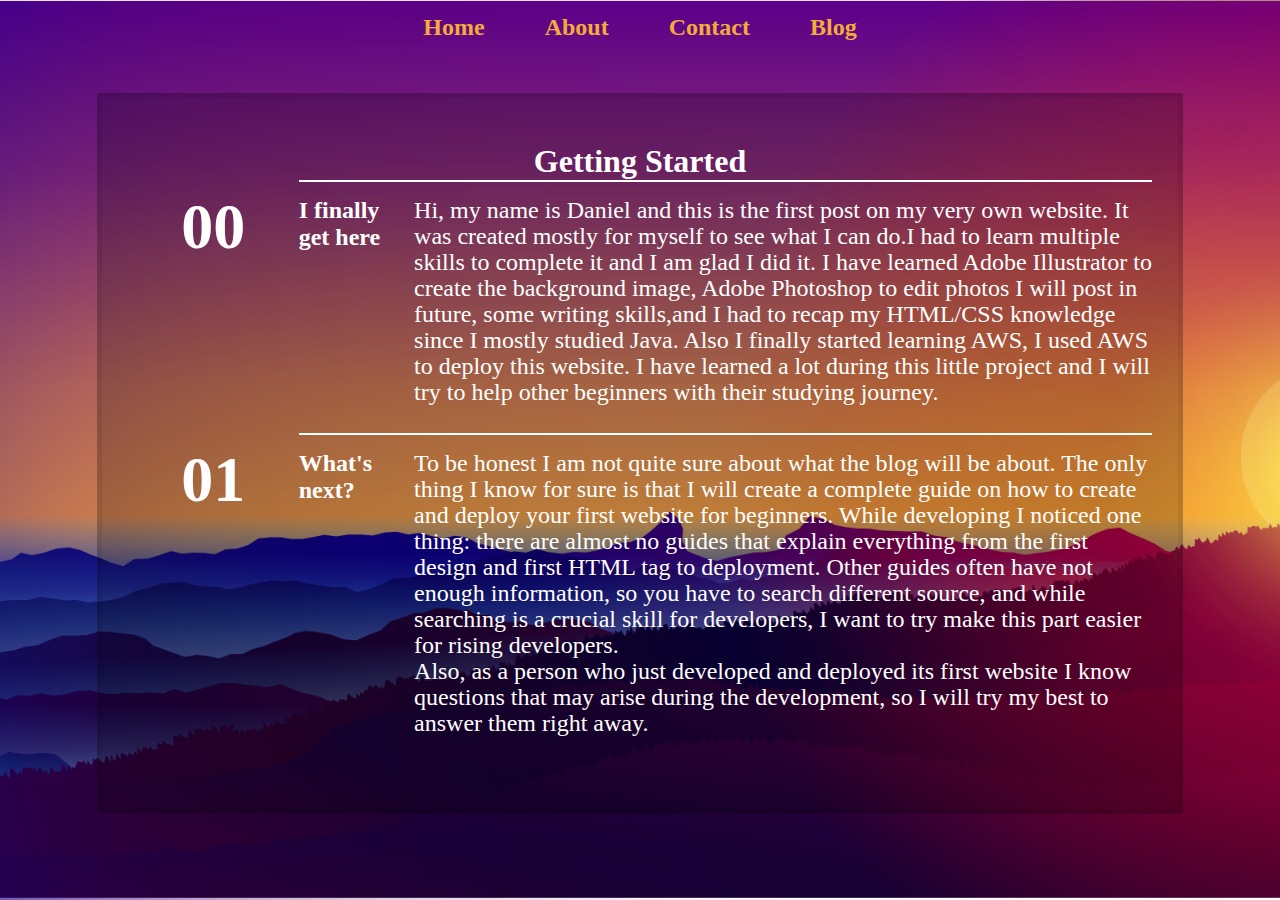
<file: post1.html>
<!DOCTYPE html>
<html>

<head>
  <meta charset="utf-8">
  <meta name="viewport" content="width=device-width">
  <title>My website</title>
  <link href="style.css" rel="stylesheet" type="text/css" />
  <link rel="stylesheet" href="https://cdnjs.cloudflare.com/ajax/libs/font-awesome/4.7.0/css/font-awesome.min.css">
  
  
</head>

<body>
  <div class = "navMenu">
    <ul class="menu">
    <li><a href="/index.html" data-title="home">Home</a></li>
    <li><a href="/about.html" data-title="About">About</a></li>
    <li><a href="/contact.html" data-title="Contact">Contact</a></li>
    <li><a href="/blog.html" data-title="Blog">Blog</a></li>
    </ul>
  </div>
  <div class = "post-container">
    <h1 class="center">Getting Started</h1>
    <article class="episode">
    <div class="episode__number">00</div>
    <div class="episode__content">
      <div class="title">I finally get here</div>
      <div class="story">
        <p>Hi, my name is Daniel and this is the first post on my very own website. It was created mostly for myself to see what I can do.I had to learn multiple skills to complete it and I am glad I did it. I have learned Adobe Illustrator to create the background image, Adobe Photoshop to edit photos I will post in future, some writing skills,and I had to recap my HTML/CSS knowledge since I mostly studied Java. Also I finally started learning AWS, I used AWS to deploy this website. I have learned a lot during this little project and I will try to help other beginners with their studying journey. </p>
      </div>
    </div>
  </article>
  <article class="episode">
    <div class="episode__number">01</div>
    <div class="episode__content">
      <div class="title">What's next?</div>
      <div class="story">
        <p>To be honest I am not quite sure about what the blog will be about. The only thing I know for sure is that I will create a complete guide on how to create and deploy your first website for beginners. While developing I noticed one thing: there are almost no guides that explain everything from the first design and first HTML tag to deployment. Other guides often have not enough information, so you have to search different source, and while searching is a crucial skill for developers, I want to try make this part easier for rising developers.<br>
    Also, as a person who just developed and deployed its first website I know questions that may arise during the development, so I will try my best to answer them right away.<br>
        </p>
      </div>
    </div>
  </article>
</div>
    
  
  
  </div>
<script src="script.js"></script>
</body>

</html>
</file>
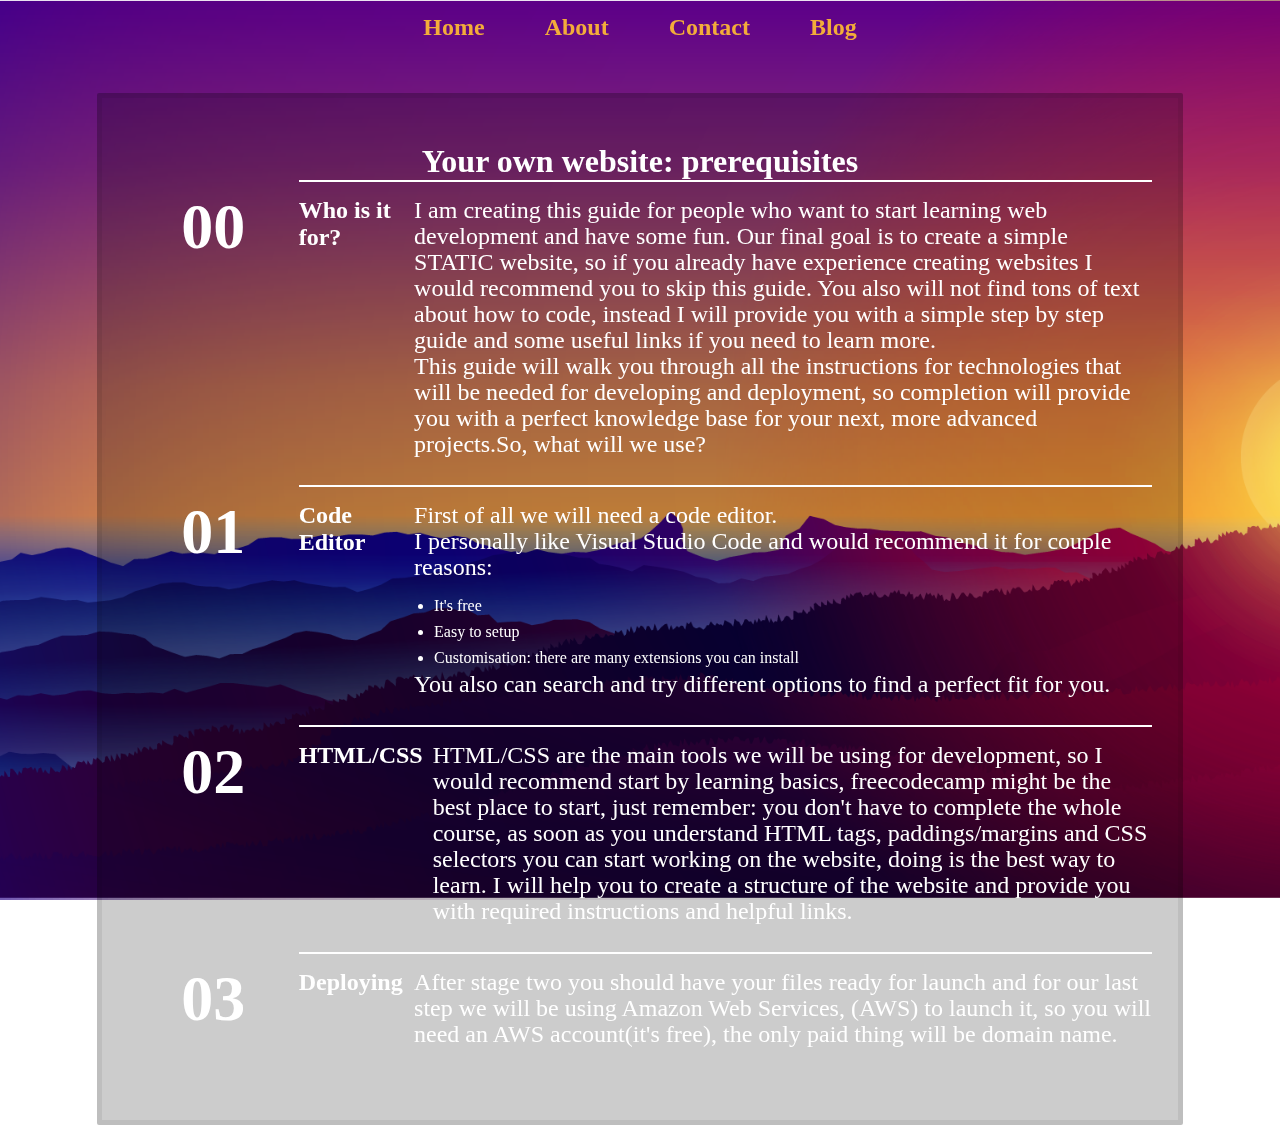
<file: post2.html>
<!DOCTYPE html>
<html>

<head>
  <meta charset="utf-8">
  <meta name="viewport" content="width=device-width">
  <title>My website</title>
  <link href="style.css" rel="stylesheet" type="text/css" />
  <link rel="stylesheet" href="https://cdnjs.cloudflare.com/ajax/libs/font-awesome/4.7.0/css/font-awesome.min.css">
  
  
</head>

<body>
  <div class = "navMenu">
    <ul class="menu">
    <li><a href="/index.html" data-title="home">Home</a></li>
    <li><a href="/about.html" data-title="About">About</a></li>
    <li><a href="/contact.html" data-title="Contact">Contact</a></li>
    <li><a href="/blog.html" data-title="Blog">Blog</a></li>
    </ul>
  </div>
  <div class = "post-container">
    <h1 class="center">Your own website: prerequisites</h1>
    <article class="episode">
    <div class="episode__number">00</div>
    <div class="episode__content">
      <div class="title">Who is it for?</div>
      <div class="story">
        <p>I am creating this guide for people who want to start learning web development and have some fun. Our final goal is to create a simple STATIC website, so if you already have experience creating websites I would recommend you to skip this guide. You also will not find tons of text about how to code, instead I will provide you with a simple step by step guide and some useful links if you need to learn more.
        <br>This guide will walk you through all the instructions for technologies that will be needed for developing and deployment, so completion will provide you with a perfect knowledge base for your next, more advanced projects.So, what will we use?
        </p>
      </div>
    </div>
  </article>
    <article class="episode">
    <div class="episode__number">01</div>
    <div class="episode__content">
      <div class="title">Code Editor</div>
      <div class="story">
        <p>First of all we will need a code editor.<br>
          I personally like Visual Studio Code and would recommend it for couple reasons:</p>
          <ul>
            <li>It's free</li>
            <li>Easy to setup</li>
            <li>Customisation: there are many extensions you can install</li>
          </ul>
        <p>You also can search and try different options to find a perfect fit for you.</p>
      </div>
    </div>
  </article>
    <article class="episode">
    <div class="episode__number">02</div>
    <div class="episode__content">
      <div class="title">HTML/CSS</div>
      <div class="story">
        <p>HTML/CSS are the main tools we will be using for development, so I would recommend start by learning basics, freecodecamp might be the best place to start, just remember: you don't have to complete the whole course, as soon as you understand HTML tags, paddings/margins and CSS selectors you can start working on the website, doing is the best way to learn. I will help you to create a structure of the website and provide you with required instructions and helpful links.</p>
      </div>
    </div>
  </article>
    <article class="episode">
    <div class="episode__number">03</div>
    <div class="episode__content">
      <div class="title">Deploying</div>
      <div class="story">
        <p>After stage two you should have your files ready for launch and for our last step we will be using Amazon Web Services, (AWS) to launch it, so you will need an AWS account(it's free), the only paid thing will be domain name.</p>
      </div>
    </div>
  </article>
</div>
    
  
  
  </div>
<script src="script.js"></script>
</body>

</html>
</file>
<file: style.css>
* {
  margin: 0;
  padding: 0;
}
html, body {
  height: 100%;
  width: 100%;
  background: url("back.png");
  background-size: cover;
  background-position: center;
  background-repeat: no-repeat;
  background-attachment: fixed;
  font-size: 16px;
  color: white;
  -webkit-tap-highlight-color: rgba(0,0,0,0);
  -webkit-tap-highlight-color: transparent;
}

@media (min-width: 0px) {
  p { font-size: 1rem; }
}
@media (min-width: 480px) {
  p { font-size: calc(1.25rem); }
}
@media (min-width: 1200px){
  p { font-size: 1.5rem; }
}

.center {
  text-align: center;
}
h5 {
  margin: 0;
}
.greeting, .shortAbout, .socalList {
  display: flex;
  width:100%;
  justify-content: center;
  text-align: center;
}
#mainPage {
  padding-top: 5%;
}
.greeting {
  font-size: 3rem;
}






a {
  text-decoration: none;
  color: white;
}



/*navigation manu*/
.navMenu {
  font-weight: bold;
}
.navMenu ul {
  list-style-type: none;
  display: flex;
  justify-content: center;
  margin-bottom:3%;
}
@media (min-width: 480px) {
  .navMenu li {
    padding: 0px 20px;
  }
  .navMenu li a {
    display: block;
    font-size: 1.5rem;
    color: #f3ac3a;
    text-align: center;
    padding: 14px 10px;
    text-decoration: none;
    position: relative;
  }
  .navMenu li a::after{
    content: "";
    background: #f6eaea;
  	mix-blend-mode: multiply;
    width: calc(100% + 20px);
    height: 0;
    position: absolute;
    bottom: -1px;
    left: -10px;
  	transition: all .3s cubic-bezier(0.445, 0.05, 0.55, 0.95);
  }
  .navMenu li a:hover::after{
	  height: calc(100% + 8px)
  }
}
@media (max-width: 480px) {
  .navMenu li {
    padding: 0px 10px;
  }
  .navMenu li a {
    display: block;
    font-size: 1rem;
    color: #f3ac3a;
    text-align: center;
    padding: 14px 10px;
    text-decoration: none;
  }
  .navMenu li a:hover {
    background: #72177e;
    mix-blend-mode: overlay;
    opacity: 50%;
  }
}






/*contact page*/
.input-container {
  display:flex;
  width: 100%;
  justify-content: center;
}

input,textarea {
  padding: 30px 0;
  width: 100%;
  font-size: 1rem;
  background-color: rgba(50, 19, 76, 0.4);
  color: white;
  border: 2px solid #32134c;
  border-radius: 4px;
}
.styled-input {
  float: left;
  margin: 1rem 0;
  position: relative;
  border-radius: 4px;
  min-width: 300px;
  width: 35%;
}
.styled-input label {
  color: white;
  padding: 1rem 30px;
  position: absolute;
  top: 10px;
  left: 0;
  -webkit-transition: all 0.25s ease;
  transition: all 0.25s ease;
  pointer-events: none;
}
textarea {
    min-height: 5em;
}
.submit-btn {
  font-size: 1.5em;
  padding: 10px 35px;
  border-radius: 20px;
  display: inline-block;
  background-color: #e18d46;
  border: none;
  color: #32134c;
  cursor: pointer;
  box-shadow: 0 2px 5px 0 rgba(0,0,0,0.06),
              0 2px 10px 0 rgba(0,0,0,0.07);
  -webkit-transition: all 300ms ease;
  transition: all 300ms ease;
}

.submit-btn:hover {
    transform: translateY(1px);
    box-shadow: 0 1px 1px 0 rgba(0,0,0,0.10),
              0 1px 1px 0 rgba(0,0,0,0.09);
}
input:focus ~ label, textarea:focus ~ label, input:valid ~ label, textarea:valid ~ label {
    font-size: 0.75em;
    color: #ffffff;
    top: -5px;
    -webkit-transition: all 0.225s ease;
    transition: all 0.225s ease;
}






/*socail media nice links*/
.socalList{
  display:inline-flex;
  padding-top: 50px;
}
.socalList .icon{
  margin:20px;
  cursor:pointer;
  display:flex;
  align-items:center;
  justify-content:center;
  flex-direction:column;
  position: relative;
  z-index:2;
}
.socalList .icon span{
  position:relative;
  z-index:2;
  height: 60px;
  width: 60px;
  display:block;
  background: #55236a;
  box-shadow: 0 10px 10px rgba(0,0,0,0.1);
  border-radius:50%;
  text-align:center;
  transition: all 0.4s cubic-bezier(0.68, -0.55, 0.265, 1.55);
}
.socalList .icon span i{
  font-size:25px;
  line-height:60px;
}
.socalList .icon .tooltip{
  position:absolute;
  top:0px;
  background: #fff;
  box-shadow: 0 10px 10px rgba(0,0,0,0.1);
  font-size: 20px;
  padding: 10px 18px;
  border-radius: 25px;
  color:white;
  opacity:0;
  pointer-events: none;
  transition: all 0.4s cubic-bezier(0.68, -0.55, 0.265, 1.55);
}
.socalList .icon:hover .tooltip{
  opacity:1;
  pointer-events: auto;
  top:-70px;
}
.socalList .icon .tooltip:before{
  position:absolute;
  content:"";
  height:15px;
  width:15px;
  bottom:-8px;
  left:50%;
  transform: translateX(-50%) rotate(45deg);
}
.socalList .icon:hover span,
.socalList .icon:hover .tooltip{
  text-shadow: 0px -1px 0px rgba(0,0,0,0.4);
}
.socalList .icon:hover span{
  color: #fff;
}
.socalList .github:hover span,
.socalList .github:hover .tooltip,
.socalList .github:hover .tooltip:before{
  background:#171515 ;
}
.socalList .linkedin:hover span,
.socalList .linkedin:hover .tooltip,
.socalList .linkedin:hover .tooltip:before{
  background:#0072b1 ;
}
.socalList .resume:hover span,
.socalList .resume:hover .tooltip,
.socalList .resume:hover .tooltip:before{
  background:#43d5f9;
}

/*about page*/
.center-part {
  max-width: 1400px;
  margin: 0 auto;
  display: flex;
  border-radius: 20%;
  padding: min(40px, 3%);
  
}
.about-column {
  margin: auto;
  text-align: center;
  
}
@media (min-width: 0) {
  .center-part {flex-direction: column; }
  .about-column {width: 80%;
                min-width: 350px;}
}
@media (min-width: 800px) {
  .center-part {flex-direction: row; }
  .about-column {width: 40%;}
}
@media (min-width: 0px){
  about-column span {font-size:1 rem}
}
@media (min-width: 480px){
  .about-column span { font-size: 1.5rem; }
}
@media (min-width: 1200px){
  .about-column span { font-size: 1.75rem; }
}




/*blog page*/
.center-part-blog {
  width: 80%;
  max-width: 1400px;
  min-width: 390px;
  margin: 0 auto;
  display: flex;
  flex-direction: column;
}
@media (max-width: 480px) {
  .blog-post-container {height: 8rem;}
}
@media (min-width: 480px) {
    .blog-post-container {
      height: 13rem;
    }
  .blog-post-text h3 {font-size: 180%;}
}
.blog-post-container {
  margin: 10px auto;
  padding: 20px 0;
  border-top: ridge 2px #f2c157;
  border-bottom: ridge 2px #f2c158;
  width: 65%;
  min-width: 370px;
  display:flex;
  justify-content: space-between;
}
.blog-post-photo {
  width: 80%;
  height: auto;
}
.blog-post-text {
  width: 100%;
  height: 100%;
  padding: auto 0;
  position: relative;
}
.blog-post-text span {
  display: block;
  text-align: center;
}

.round-img {
  height:100%;
  width:100%;
  object-fit: cover;
  border-radius: 20%;
}
.readMore {
  width:50%;
  display: block;
  color: white;
  text-align: center;
  padding: 14px 16px;
  text-decoration: none;
  position: absolute;
  margin: 0 auto;
  bottom: -10px;
  right: 0;
}
.readMore:hover{
  background: #fdedc3;
  color: black;
	transition: all .5s cubic-bezier(0.445, 0.05, 0.55, 0.95);
}
.readMore:hover::after{
	height: calc(100% + 8px)
}



/*thankyou page*/
#thankyou {
  margin: 1vh auto;
  padding: 2vh 10px;
  text-align: center;
  display:flex;
  background: rgba(240, 161, 58,  0.5);
  border-radius: 20px;
  width: 50%;
  min-width: 350px;
}
#thankyou span {
  margin: 20px 0;
  font-size: 2rem;
  width: 100%;
  height:100%;
}



/*post page*/
.post-container {
  margin: 0 auto;
  width: 80%;
  min-width: 370px;
  background: rgba(0, 0, 0, 0.2);
  border: 5px solid rgba(0,0,0,.07);
  border-radius: 2px;
  padding: 5vh 2vw;
}
.post-img {
  max-width: 100%;
  width: auto;
}
.post-text {
  width:80%;
  color: black;
  margin: 0 auto;
  padding: 3rem 0;
}

.story ul {
  margin-left: 20px;
}

.story p {
  margin: 0 0 13px 0;
}
.title {
  font-size: 1.5rem;
}

.story a {
  color: #fff;
}

.episode {
  display: grid;
  grid-template-columns: 1fr 5fr;
  position: relative;
}

.episode__number {
  font-size: 5vw;
  font-weight: 600;
  padding: 10px 0;
  position: sticky;
  top: 0;
  text-align: center;
  height: calc(5vw + 20px);
  transition: all 0.2s ease-in;
}

.episode__content {
  border-top: 2px solid #fff;
  display: grid;
  grid-template-columns: 1fr 7fr;
  grid-gap: 10px;
  padding: 15px 0;
}

.episode__content .title {
  font-weight: 600
}

.episode__content .story {
  line-height: 26px;
}

@media (max-width: 600px) {
  .episode__content {
    grid-template-columns: 1fr;
  }
}

@media (max-width: 576px) {
  .episode__content .story {
    font-size: 15px;
  }
}
</file>
